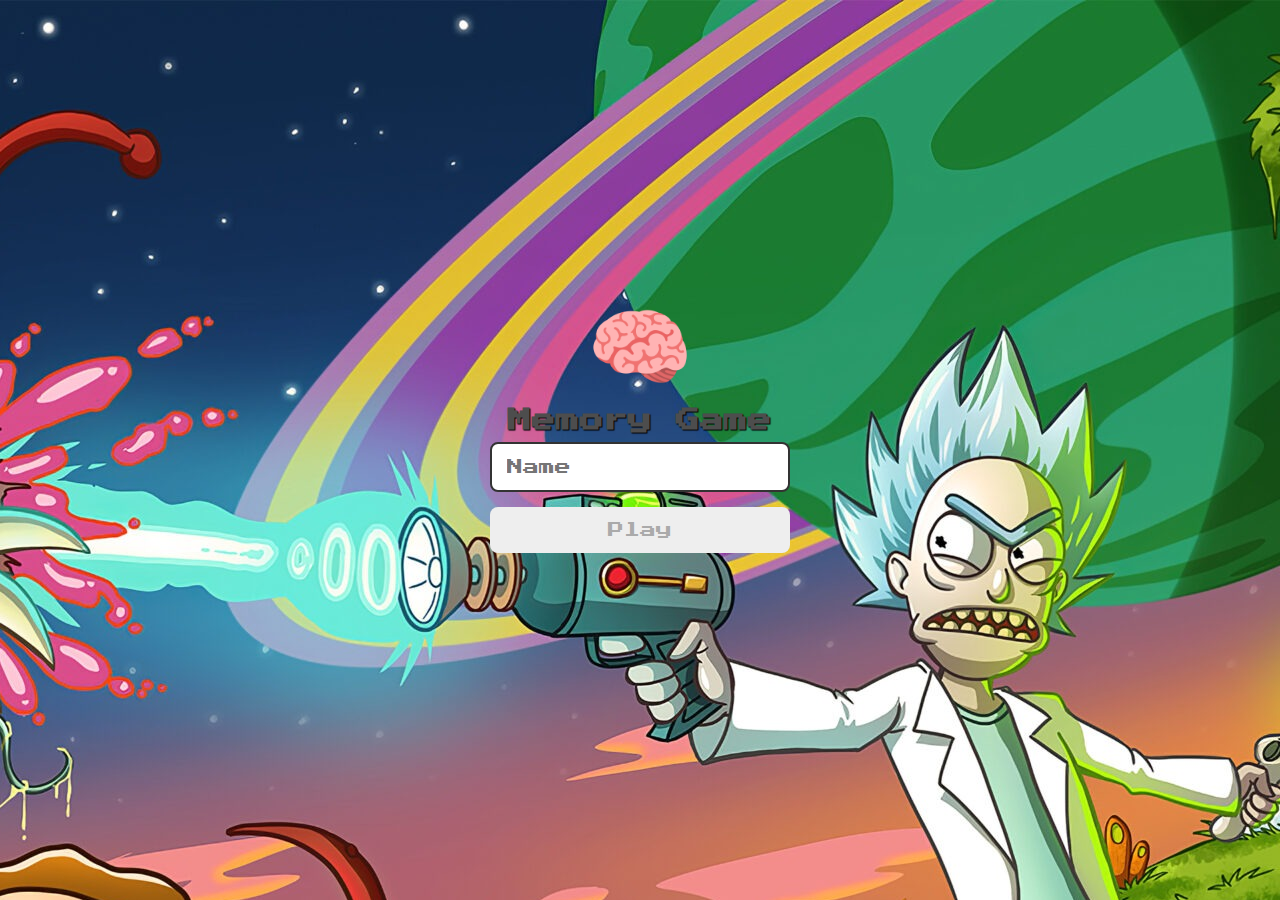
<file: index.html>
<!DOCTYPE html>
<html lang="pt-br">
<head>
    <meta charset="UTF-8">
    <meta name="viewport" content="width=device-width, initial-scale=1.0">
    <link rel="stylesheet" href="css/reset.css">
    <link rel="stylesheet" href="css/login.css">

    <script defer src="js/login.js"></script>

    <title>Memory Game | Login</title>
</head>
<body>

    <form class="login_form">
        <div class="login_header">
            <img src="images/brain.png" alt="brain icon">

            <h1>Memory Game</h1>

            <input type="text" placeholder="Name" class="login_input">
            <button type="submit" class="login_button" disabled>Play</button>
        </div>
    </form>

</body>
</html>
</file>
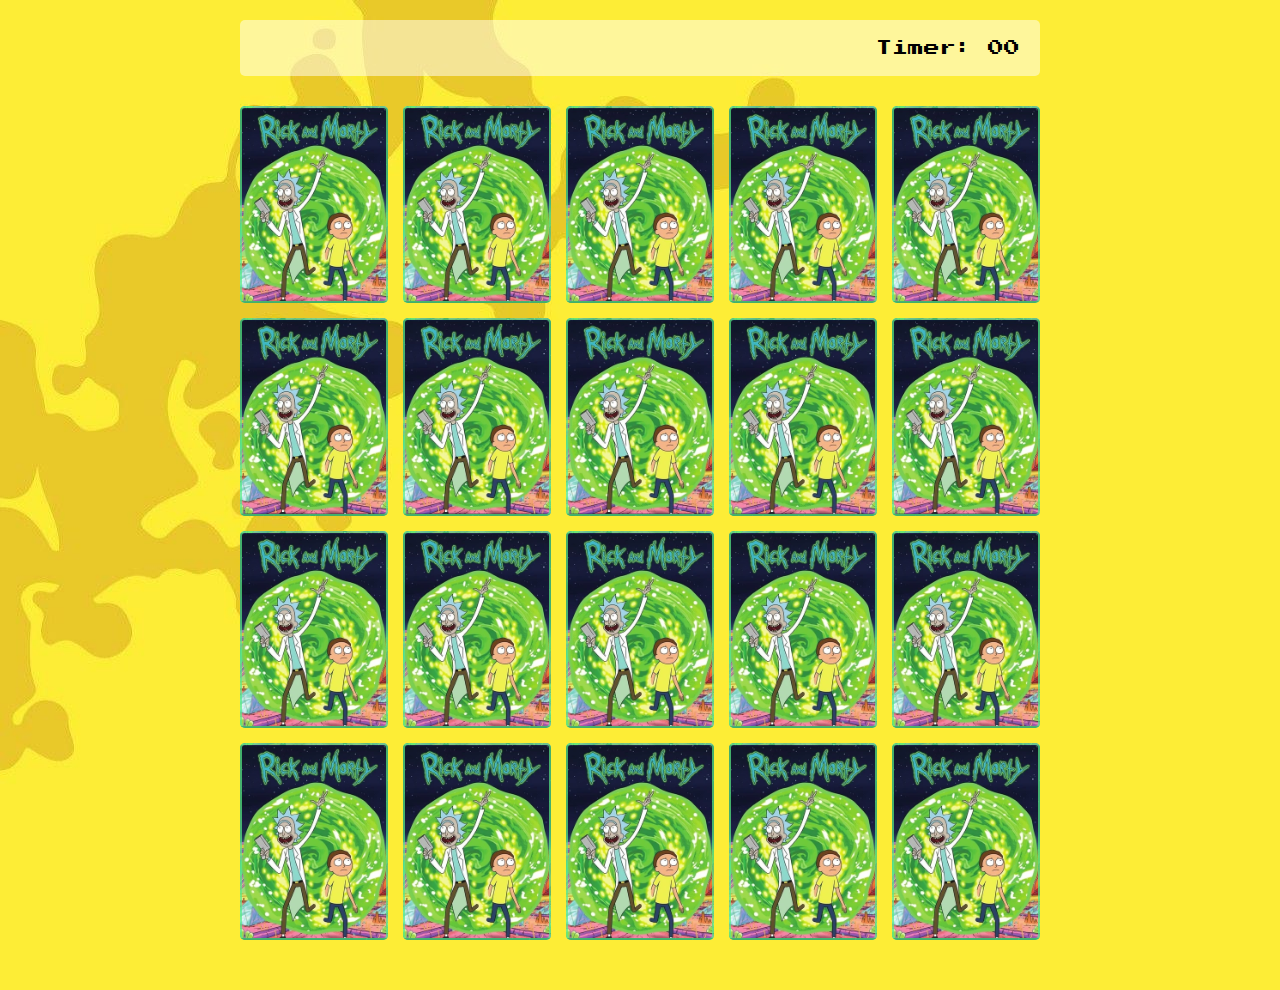
<file: pages/game.html>
<!DOCTYPE html>
<html lang="pt-br">
<head>
    <meta charset="UTF-8">
    <meta name="viewport" content="width=device-width, initial-scale=1.0">
    <link rel="stylesheet" href="../css/reset.css">
    <link rel="stylesheet" href="../css/game.css">

    <script defer src="../js/game.js"></script>
    <title>Memory Game</title>
</head>
<body>
    <main>
        <header>
          <span class="player"></span>
          <span>Timer: <span class="timer">00</span></span>
        </header>

    <div class="grid"></div>
</body>
</html>
</file>
<file: css/login.css>
body {
    background-image: url('../images/wallpapers-do-rick-and-morty-4k-para-pc-e-celular-3-scaled.jpg');
    background-position: top center;
}

.login_form {
    align-items: center;
    display: flex;
    flex-direction: column;
    height: 100vh;
    justify-content: center;
}

.login_header {
    align-items: center;
    display: flex;
    flex-direction: column;
    justify-content: center;
    margin-bottom: 50px;
}

.login_header img {
    width: 100px;
    
}

.login_header h1 {
    color: rgb(77, 77, 77);
    font-size: 1.5em;
    text-shadow: 1px 1px 1px #000000;
    padding: 10px;
}

.login_input {
    border: 2px solid #333;
    border-radius: 8px;
    color: #333;
    font-size: 1em;
    margin-bottom: 15px;
    max-width: 300px;
    outline: none;
    padding: 15px;
    width: 100%;
}

.login_button {
    background-color: #ee665c;
    border-radius: 8px;
    color: #fff;
    cursor: pointer;
    font-size: 1em;
    max-width: 300px;
    padding: 15px;
    width: 100%;
}

.login_button:disabled {
    background-color: #eee;
    color: #aaa; 
    cursor: auto;
}
</file>
<file: css/game.css>
main {
    display: flex;
    flex-direction: column;
    width: 100%;
    background-image: url('../images/17066461\ \(1\).jpg');
    min-height: 100vh;
    align-items: center;
    justify-content: center;
    padding: 20px 20px 50px;
}

header {
    display: flex;
    align-items: center;
    justify-content: space-between;
    background-color: rgba(255, 255, 255, 0.507);
    width: 100%;
    max-width: 800px;
    padding: 20px;
    margin: 0 0 30px;
    border-radius: 5px;
}

.grid {
    display: grid;
    grid-template-columns: repeat(5, 1fr);
    gap: 15px;
    width: 100%;
    max-width: 800px;
    margin: 0 auto;
}

.card {
    aspect-ratio: 3/4;
    width: 100%;
    border-radius: 5px;
    position: relative;
    transition: all 400ms ease;
    transform-style: preserve-3d;
    background-color: #ccc;
}

.face {
    width: 100%;
    height: 100%;
    position: absolute;
    background-size: cover;
    background-position: center;
    border: 2px solid rgba(88, 236, 132, 0.719);
    border-radius: 5px;
    transition: all 400ms ease;
}

.front {
    transform: rotateY(180deg);
}

.back {
    background-image: url('../images/back.png');
    backface-visibility: hidden;
}

.reveal-card {
    transform: rotateY(180deg);
}

.disabled-card {
    filter: saturate(0);
    opacity: 0.5;
}
</file>
